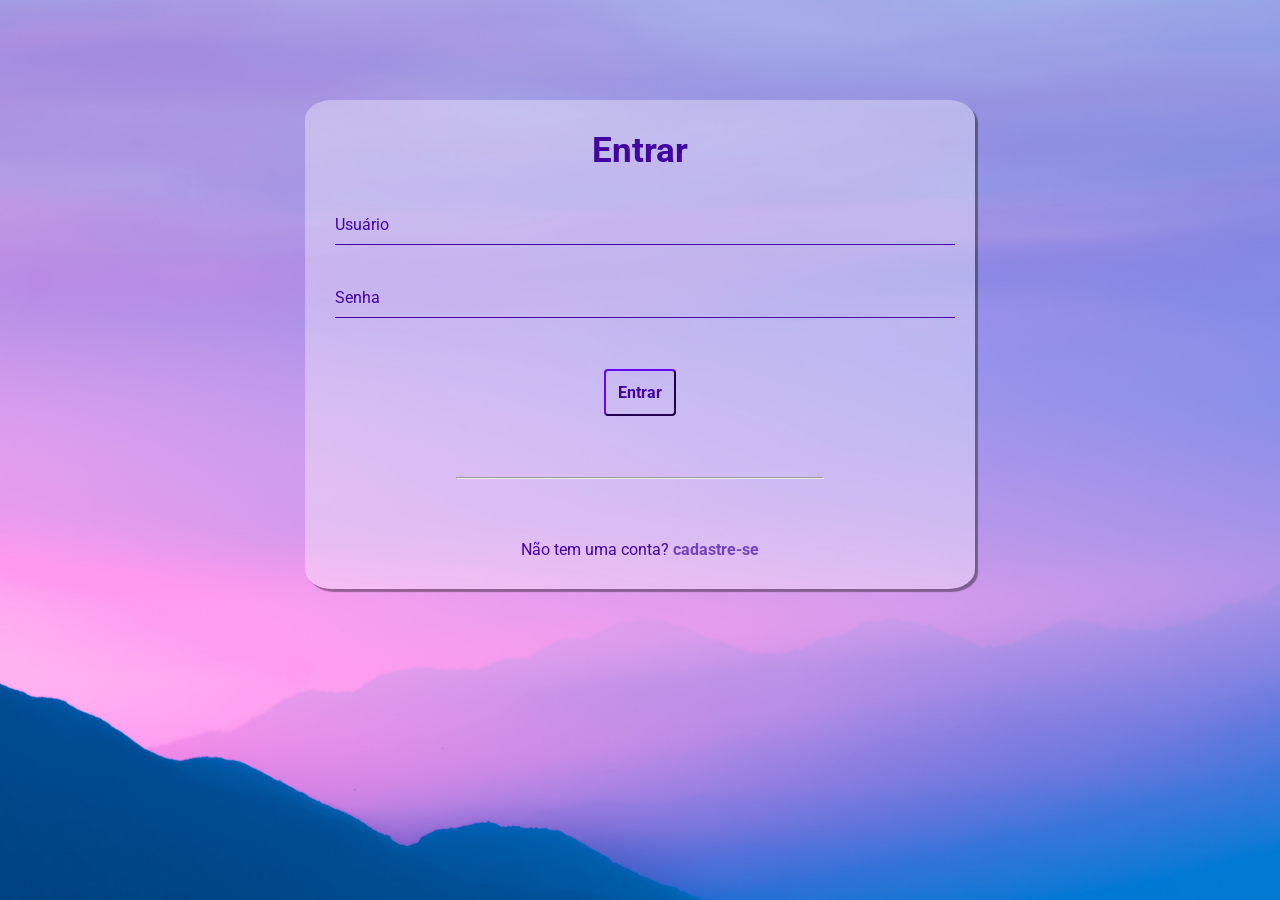
<file: index.html>
<!DOCTYPE html>
<html lang="pt-br">

<head>
    <meta charset="UTF-8">
    <meta http-equiv="X-UA-Compatible" content="IE=edge">
    <meta name="viewport" content="width=device-width, initial-scale=1.0">
    <link rel="stylesheet" href="style.css">
    <title>Login</title>
</head>

<body>
    <section class="container">
        <div class="card">
            <h1>Entrar</h1>

            <div class="rotulo-flutuante">
                <input type="text" placeholder=" " id="usuario">
                <label for="usuario">Usuário</label>
            </div>
            <div class="rotulo-flutuante">
                <input type="password" placeholder=" " id="senha">
                <label for="usuario">Senha</label>
            </div>

            <div class="para-centralizar">
                <button  onclick="logar() ; return false">Entrar</button>
            </div>
            <div class="para-centralizar">
                <hr>
            </div>

            <p>Não tem uma conta? <a href=" ">cadastre-se</a> </p>
        </div>
    </section>
    <script src="script.js"></script>
    

</body>

</html>
</file>
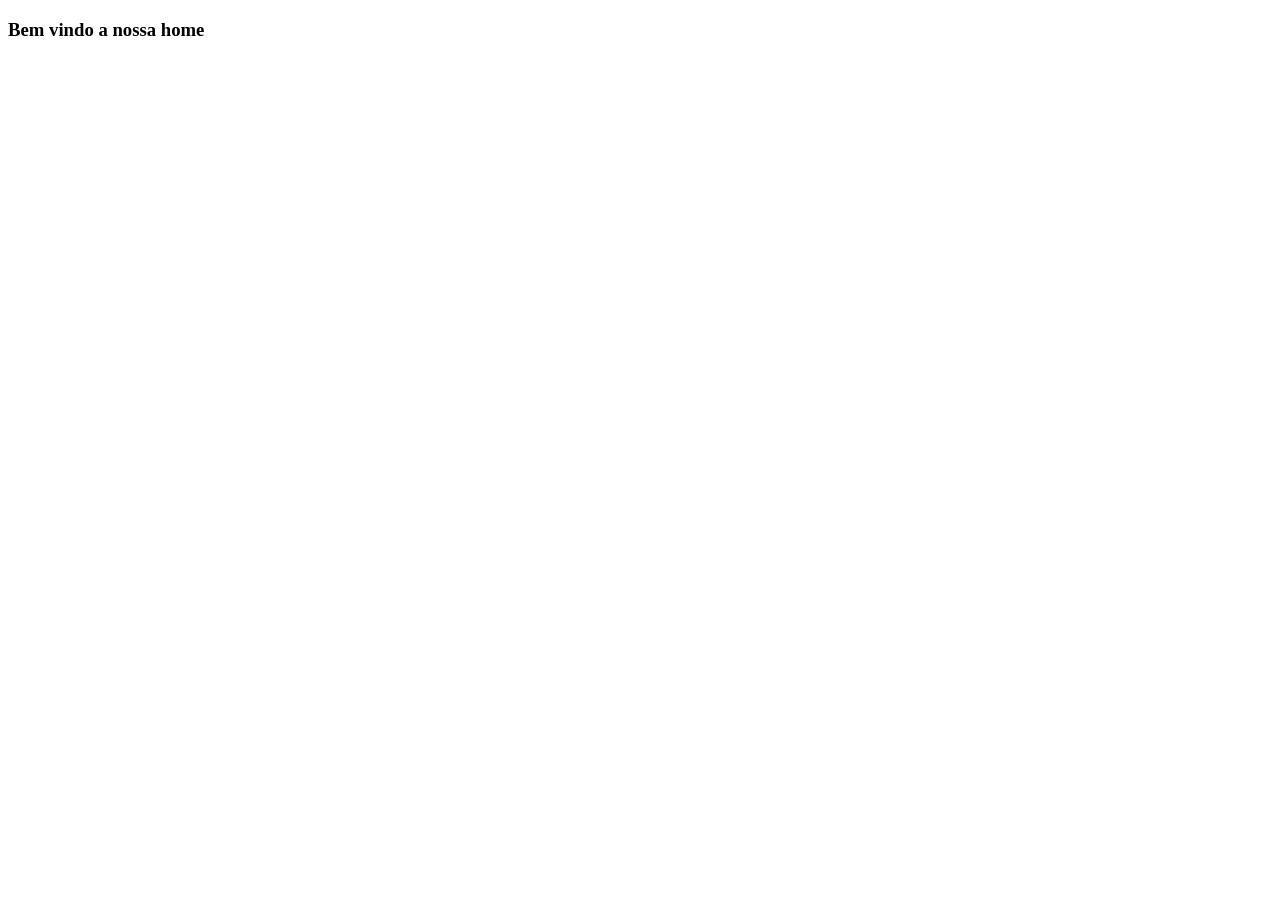
<file: home.html>
<!DOCTYPE html>
<html lang="pt-br">
<head>
    <meta charset="UTF-8">
    <meta http-equiv="X-UA-Compatible" content="IE=edge">
    <meta name="viewport" content="width=device-width, initial-scale=1.0">
    <title>Home</title>
</head>
<body>
    <h3>Bem vindo a nossa home</h3>
</body>
</html>
</file>
<file: style.css>
@import url('https://fonts.googleapis.com/css2?family=Oswald:wght@200&family=Playfair+Display:wght@400;500&family=Roboto:ital,wght@0,100;0,300;0,400;0,500;0,700;0,900;1,100;1,300;1,400;1,500;1,700;1,900&family=Trispace:wght@100&display=swap');
*{
    margin: 0;
    padding: 0;
    font-family: 'Roboto', sans-serif;

}
body{
    background-image: url("fundo-background.jpg");
    background-repeat: no-repeat;
    background-size: cover;
    background-attachment: fixed;
}
.container{
    display: flex;
    justify-content: center;
    width: 100%;
    margin-top: 100px;
}
.card{
    background-color: rgba(255, 255, 255, 0.341);
    padding: 30px;
    border-radius: 4%;
    box-shadow: 3px 3px 1px 0px rgba(0, 0, 0, 0.386);
}
h1{
    font-size: 35px;
    text-align: center;
    margin-bottom: 20px;
    color: #4303a2;
}
.rotulo-flutuante input{
    width: 100%;
    padding: 5px 5px;
    display: inline-block;
    border: 0;
    border-bottom: 1px solid #4303a2;
    background-color: transparent;
    outline: none;
    min-width: 600px;
    font-size: 16px;
    transition: all .3s ease-out;
    border-radius: 0;


}
.rotulo-flutuante{
    position: relative;
    padding-top: 13px;
    margin-top: 5%;
    margin-bottom: 5%;
}
.rotulo-flutuante input:focus{
    border-bottom: 2px solid #4038a0;
}
label{
    margin-bottom: 29px
}
.rotulo-flutuante label{
    color: #4303a2;
    pointer-events: none;
    position: absolute;
    top: 0;
    left: 0;
    margin-top: 13px;
    transition: all .3s ease-out;
}
 .rotulo-flutuante input:focus + label{
        font-size: 13px;
        margin-top: 0;
        color:  #4038a0;
}

button{
    background-color: transparent;
    border-color: #4303a2;
    color: #4303a2;
    padding: 12px;
    font-weight: bold;
    font-size: 12pt;
    margin-top: 20px;
    border-radius: 4px;
    cursor: pointer;
    outline: none;
    transition: all .4s ease-out;
}
button:hover{
    background-color: #4303a2;
    color: white;
}
.para-centralizar{
    display: flex;
    justify-content:center ;
}
hr{
    margin-top: 10%;
    margin-bottom: 10%;
    width: 60%;
}
p{
    color: #4303a2;
    text-align: center;
}
a{
    color:#7241bb;
    font-weight: bold;
    text-decoration: none;
    transition: all .3s ease-out;
}
a:hover{
    color: #4303a2;
}
</file>
